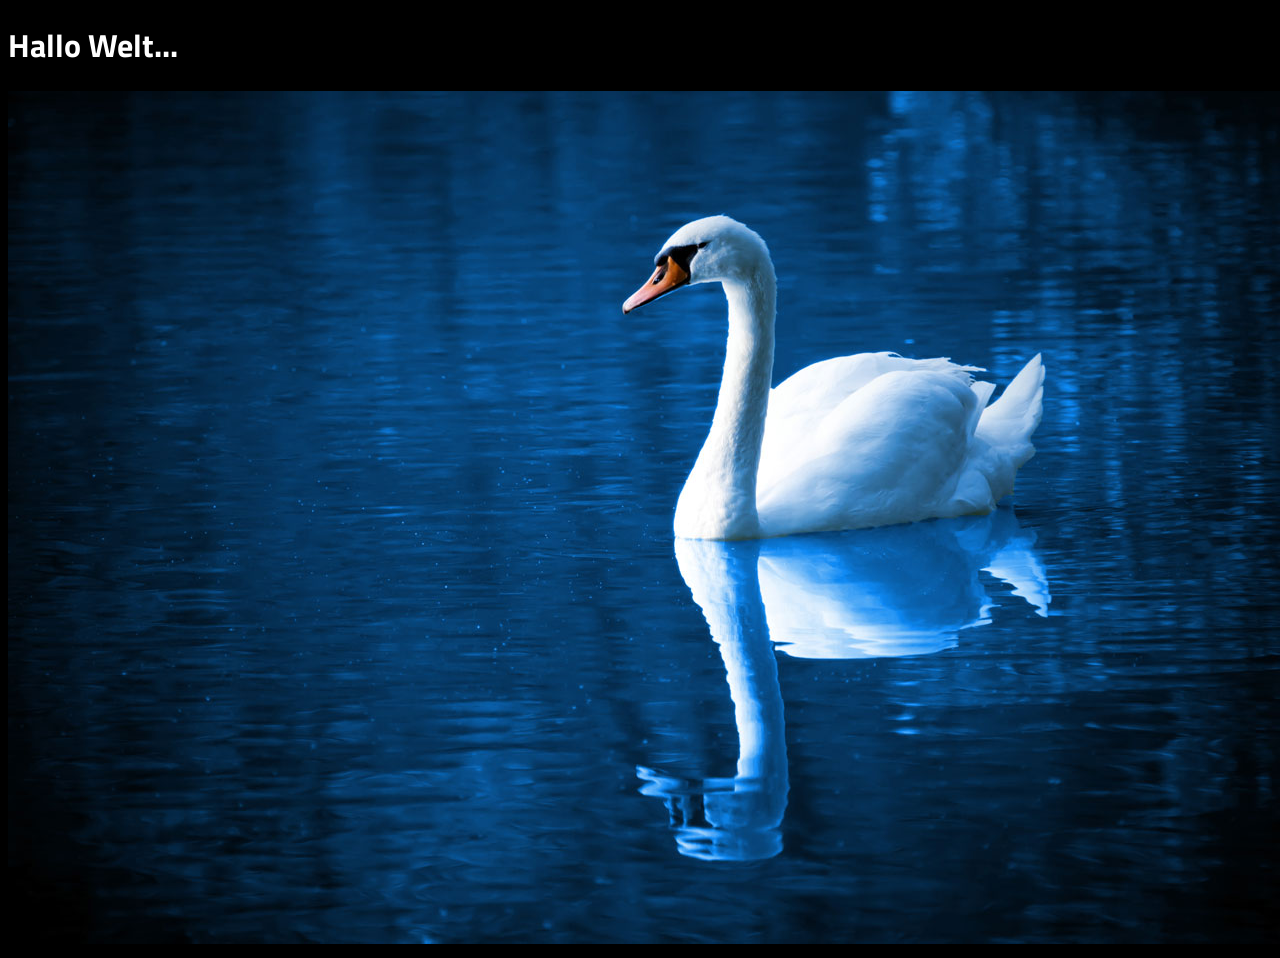
<file: 11 - Exkurs HTML/Teil 1/index.html>
<!DOCTYPE html>
<html lang="de">
  <head>
    <meta charset="utf-8" />
    <meta name="viewport" content="width=device-width, initial-scale=1.0" />
    <title>Crashkurs HTML</title>

    <link href="https://fonts.googleapis.com/css?family=Titillium+Web" rel="stylesheet">
    <link rel="stylesheet" href="index.css" />
  </head>
  <body>

    <h1>Hallo Welt...</h1>

    <!-- Bild: https://www.publicdomainpictures.net/en/view-image.php?image=7277&picture=swan-on-lake-->
    <img src="87-1276695547wStv.jpg" alt="Schwan" />
    
  </body>
</html>
</file>
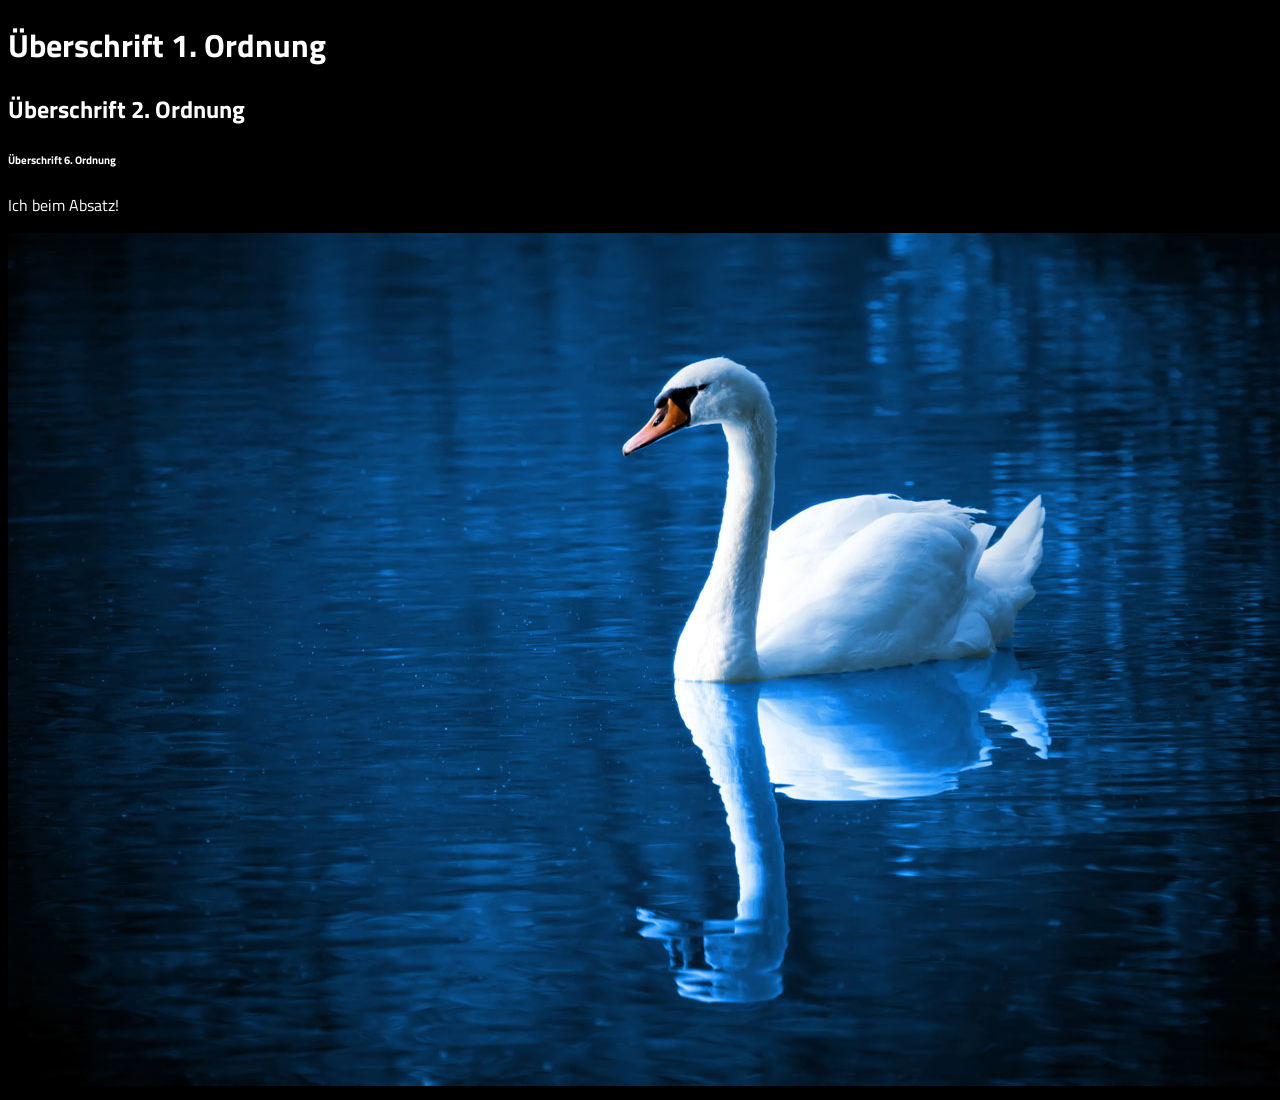
<file: 11 - Exkurs HTML/Teil 2/index.html>
<!DOCTYPE html>
<html lang="de">
  <head>
    <meta charset="utf-8" />
    <meta name="viewport" content="width=device-width, initial-scale=1.0" />
    <title>Crashkurs HTML</title>

    <link href="https://fonts.googleapis.com/css?family=Titillium+Web" rel="stylesheet">
    <link rel="stylesheet" href="index.css" />
  </head>
  <body>
    <h1>Überschrift 1. Ordnung</h1>
    <h2>Überschrift 2. Ordnung</h2>
    <h6>Überschrift 6. Ordnung</h6>

    <p>Ich beim Absatz!</p>

    <!--
    <address>Max Mustermann, ul. "Neofit Rilski" 43-39, 1000 Sofia</address>
    -->
    <!-- Bild: https://www.publicdomainpictures.net/en/view-image.php?image=7277&picture=swan-on-lake -->
    <img src="87-1276695547wStv.jpg" alt="Schwan" />
    
  </body>
</html>
</file>
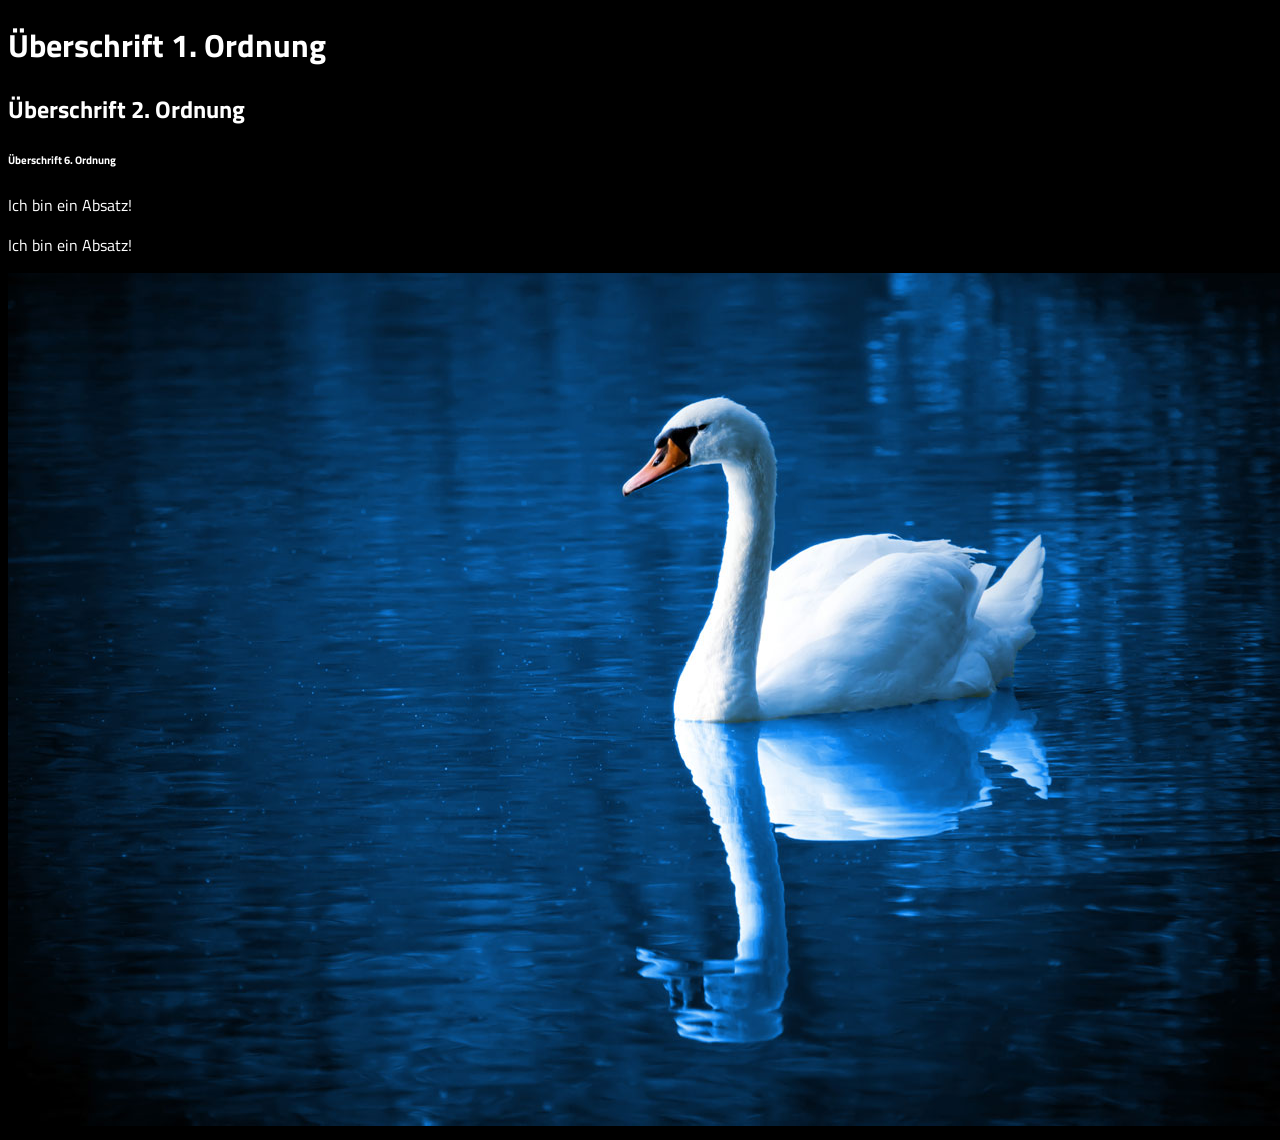
<file: 11 - Exkurs HTML/Teil 3/index.html>
<!DOCTYPE html>
<html lang="de">
  <head>
    <meta charset="utf-8" />
    <meta name="viewport" content="width=device-width, initial-scale=1.0" />
    <title>Crashkurs HTML</title>

    <link href="https://fonts.googleapis.com/css?family=Titillium+Web" rel="stylesheet">
    <link rel="stylesheet" href="index.css" />
  </head>
  <body>
    <h1>Überschrift 1. Ordnung</h1>
    <h2>Überschrift 2. Ordnung</h2>
    <h6>Überschrift 6. Ordnung</h6>

    <p>Ich bin ein Absatz!</p>
    <p>Ich bin ein Absatz!</p>

    <!--
    <address>Max Mustermann, ul. "Neofit Rilski" 43-39, 1000 Sofia</address>
    -->
    <!-- Bild: https://www.publicdomainpictures.net/en/view-image.php?image=7277&picture=swan-on-lake -->
    <img src="87-1276695547wStv.jpg" alt="Schwan" />
    
  </body>
</html>
</file>
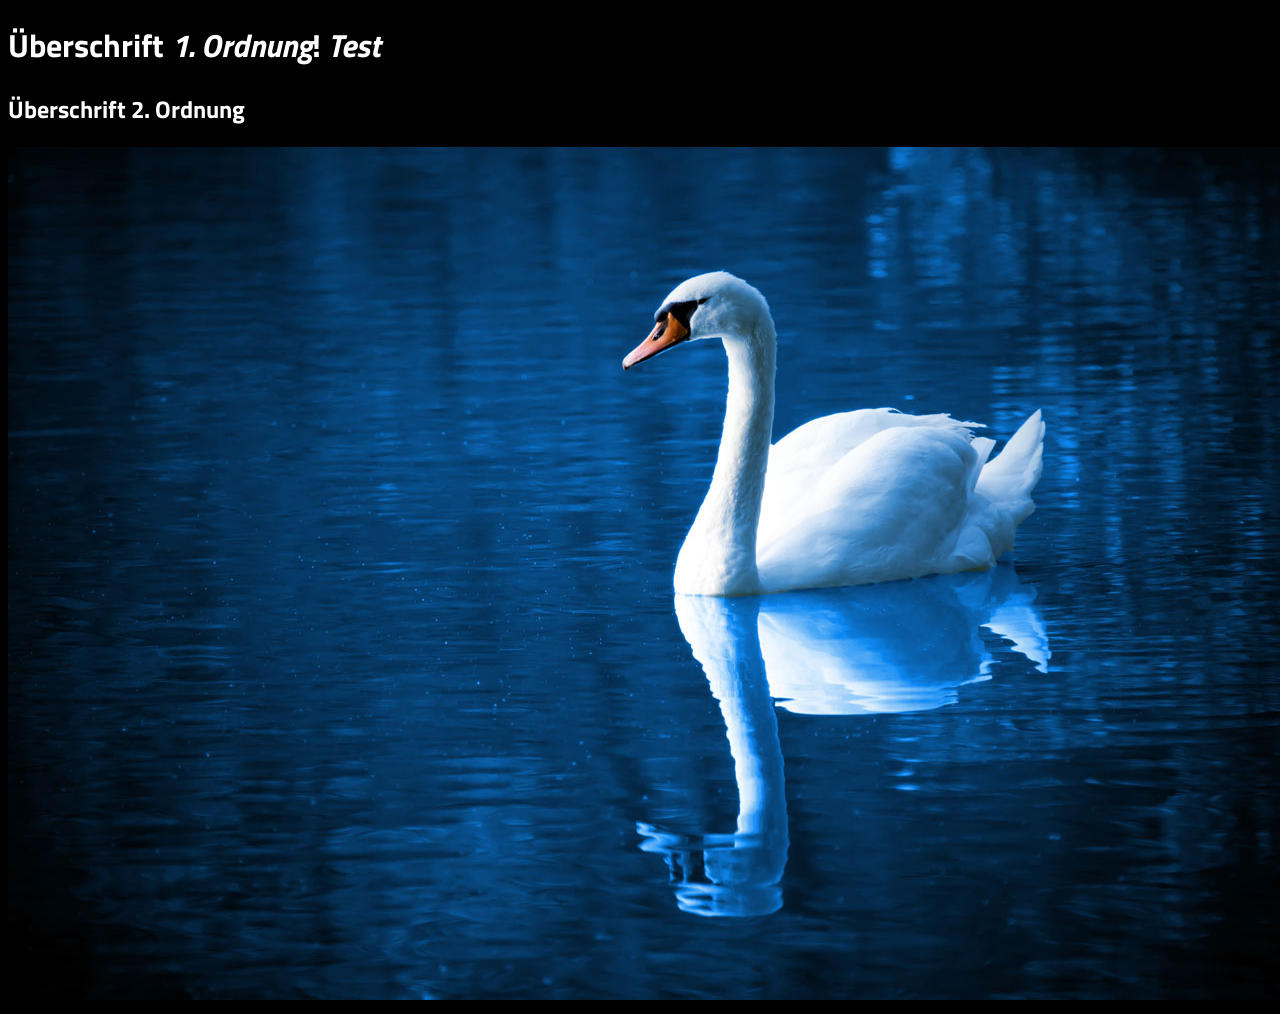
<file: 11 - Exkurs HTML/Teil 4/index.html>
<!DOCTYPE html>
<html lang="de">
  <head>
    <meta charset="utf-8" />
    <meta name="viewport" content="width=device-width, initial-scale=1.0" />
    <title>Crashkurs HTML</title>

    <link href="https://fonts.googleapis.com/css?family=Titillium+Web" rel="stylesheet">
    <link rel="stylesheet" href="index.css" />
  </head>
  <body>
    <h1>Überschrift <em>1. Ordnung</em>! <em>Test</em></h1>
    <h2>Überschrift 2. Ordnung</h2>
    <img src="87-1276695547wStv.jpg" alt="Schwan" />
  </body>
</html>
</file>
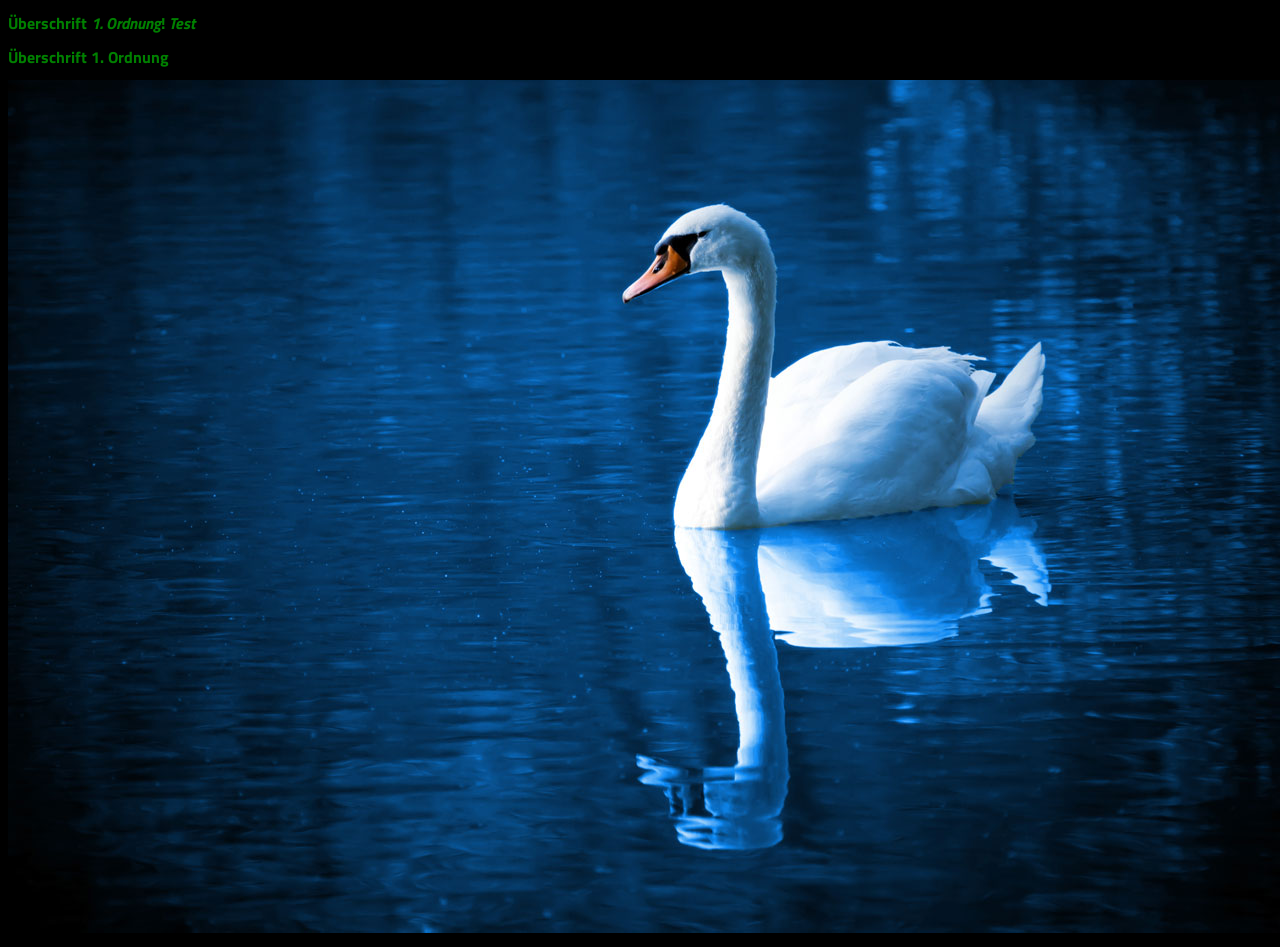
<file: 11 - Exkurs HTML/Teil 5/index.html>
<!DOCTYPE html>
<html lang="de">
  <head>
    <meta charset="utf-8" />
    <meta name="viewport" content="width=device-width, initial-scale=1.0" />
    <title>Crashkurs HTML</title>

    <link href="https://fonts.googleapis.com/css?family=Titillium+Web" rel="stylesheet">
    <link rel="stylesheet" href="index.css" />
  </head>
  <body>
    <h1>Überschrift <em>1. Ordnung</em>! <em>Test</em></h1>
    <h1>Überschrift 1. Ordnung</h1>
    <img src="87-1276695547wStv.jpg" alt="Schwan" />
  </body>
</html>
</file>
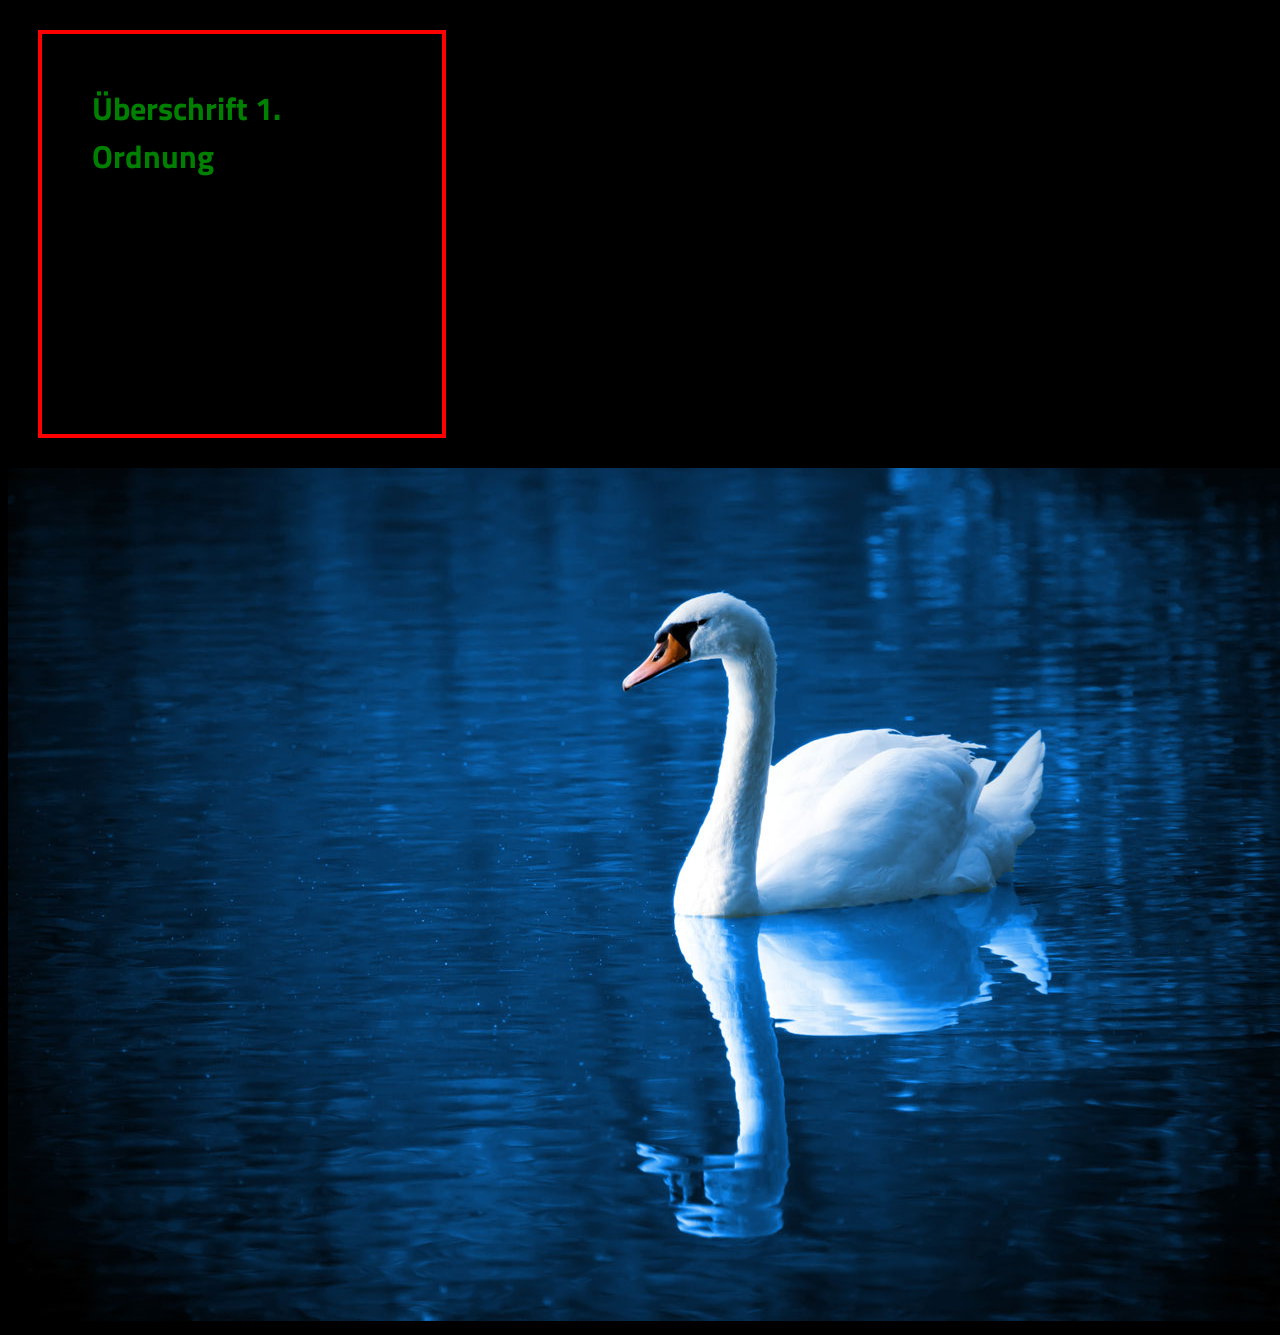
<file: 11 - Exkurs HTML/Teil 6/index.html>
<!DOCTYPE html>
<html lang="de">
  <head>
    <meta charset="utf-8" />
    <meta name="viewport" content="width=device-width, initial-scale=1.0" />
    <title>Crashkurs HTML</title>

    <link href="https://fonts.googleapis.com/css?family=Titillium+Web" rel="stylesheet">
    <link rel="stylesheet" href="index.css" />
  </head>
  <body>
    <h1>Überschrift 1. Ordnung</h1>
    <img src="87-1276695547wStv.jpg" alt="Schwan" />
  </body>
</html>
</file>
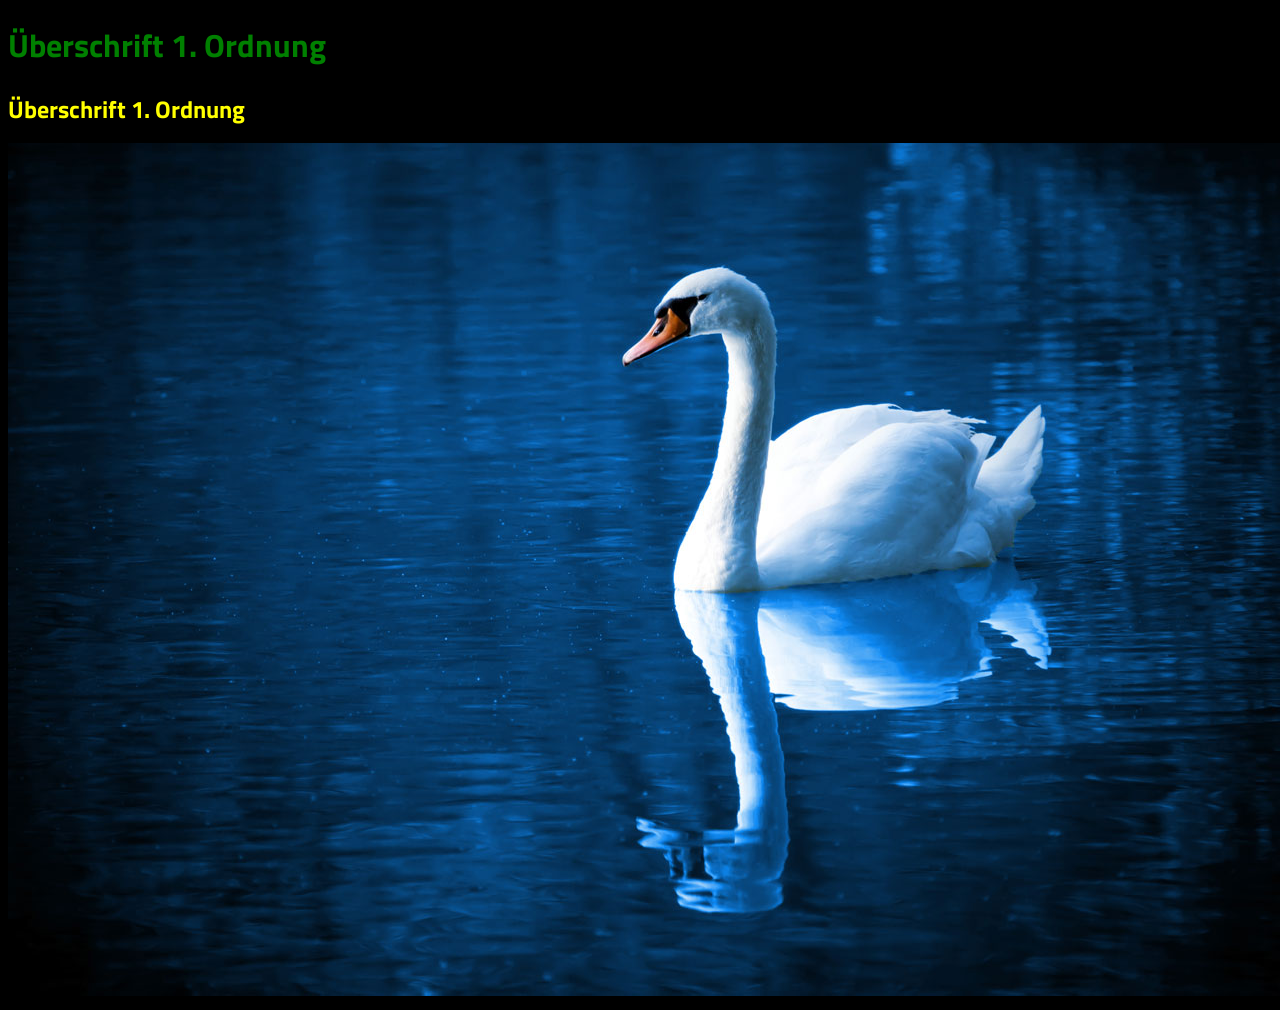
<file: 11 - Exkurs HTML/Teil 7/index.html>
<!DOCTYPE html>
<html lang="de">
  <head>
    <meta charset="utf-8" />
    <meta name="viewport" content="width=device-width, initial-scale=1.0" />
    <title>Crashkurs HTML</title>

    <link href="https://fonts.googleapis.com/css?family=Titillium+Web" rel="stylesheet">
    <link rel="stylesheet" href="index.css" />
  </head>
  <body>
    <h1 id="main-heading">Überschrift 1. Ordnung</h1>
    <h1 class="content-heading">Überschrift 1. Ordnung</h1>

    <img src="87-1276695547wStv.jpg" alt="Schwan" />
  </body>
</html>
</file>
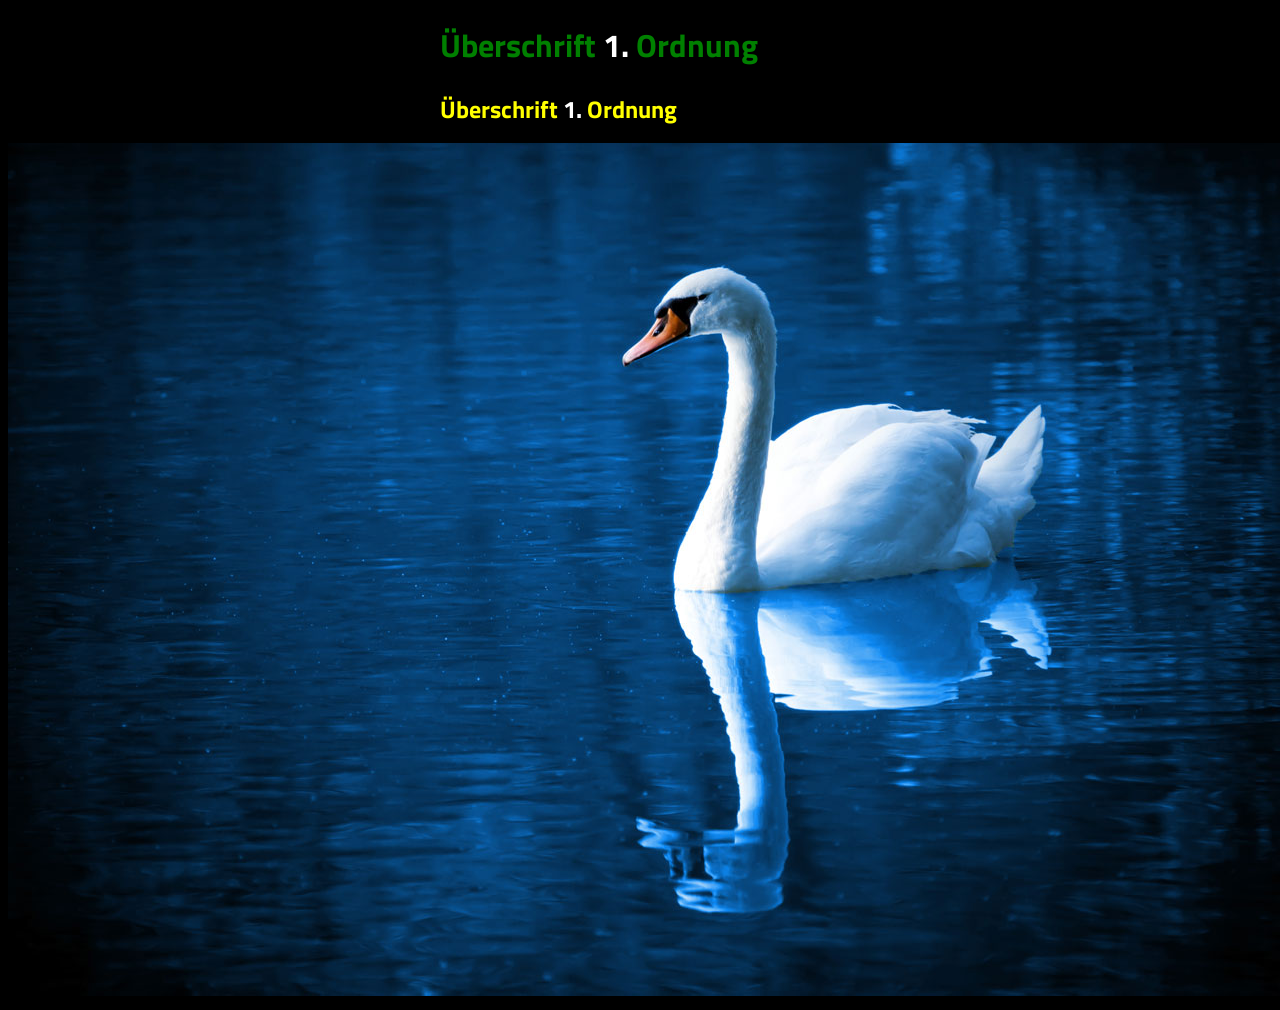
<file: 11 - Exkurs HTML/Teil 8/index.html>
<!DOCTYPE html>
<html lang="de">
  <head>
    <meta charset="utf-8" />
    <meta name="viewport" content="width=device-width, initial-scale=1.0" />
    <title>Crashkurs HTML</title>

    <link href="https://fonts.googleapis.com/css?family=Titillium+Web" rel="stylesheet">
    <link rel="stylesheet" href="index.css" />
  </head>
  <body>
    <div class="container">
      <h1 id="main-heading">Überschrift <span class="heading-number">1.</span> Ordnung</h1>
      <h1 class="content-heading">Überschrift <span class="heading-number">1.</span> Ordnung</h1>
    </div>

    <img src="87-1276695547wStv.jpg" alt="Schwan" />
  </body>
</html>
</file>
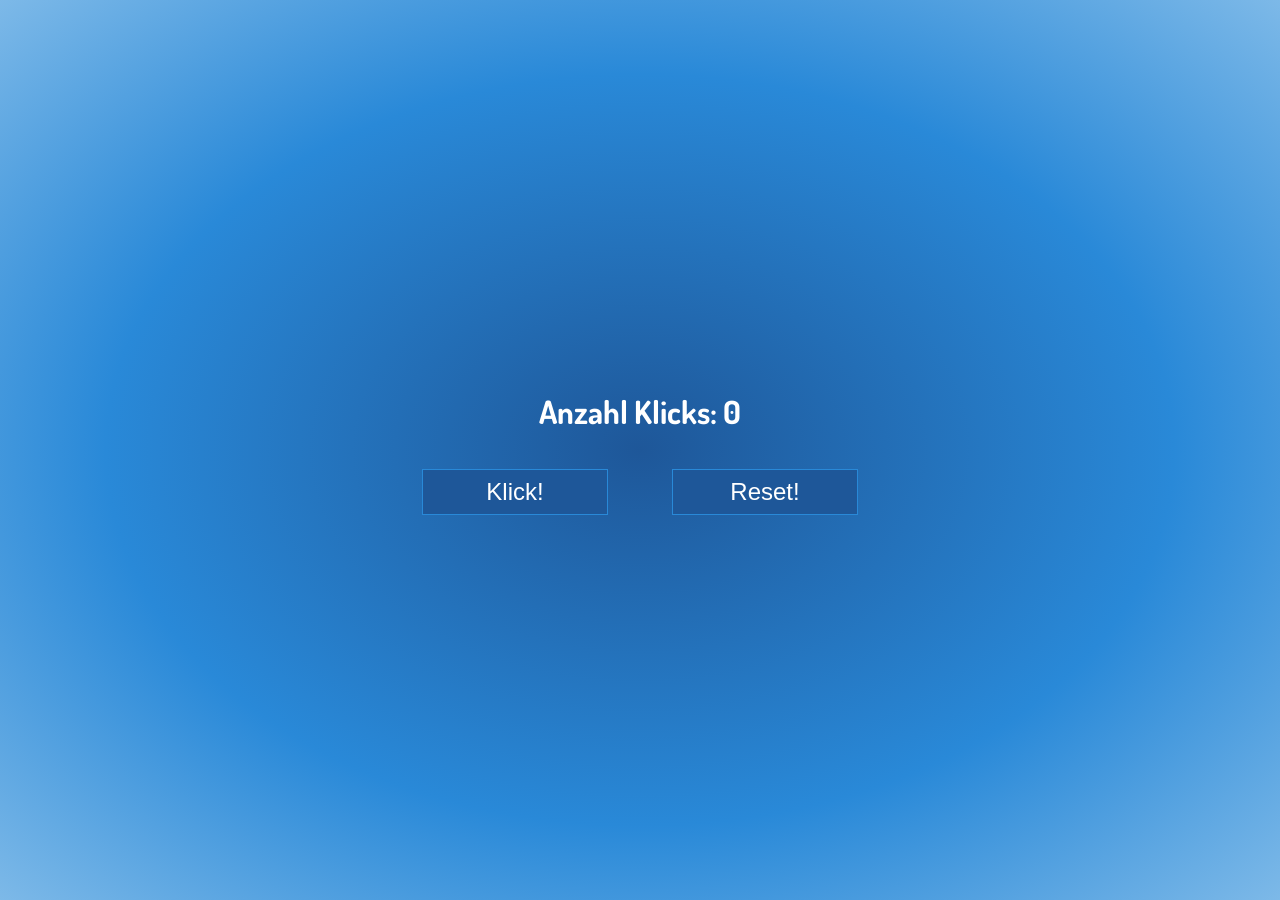
<file: 12 - JavaScript im Browser/Projekt - Teil 01/index.html>
<!DOCTYPE html>
<html lang="de">
  <head>
    <meta charset="utf-8" />
    <meta http-equiv="x-ua-compatible" content="IE=edge" />
    <meta name="viewport" content="width=device-width, initial-scale=1.0" />
    <title>Klickzähler</title>

    <link href="https://fonts.googleapis.com/css?family=Dosis:300,400,700,800" rel="stylesheet" />
    <link href="./styles.css" rel="stylesheet" type="text/css" />
  </head>
  <body>
    <!-- 
      Aufgabe: Entwickle einen Klickzähler mit JavaScript!

      Wichtig: Beachte, dass noch gar keine JavaScript-Datei angelegt ist.
      Du musst diese also anlegen und korrekt einbinden - in den <head> oder
      in den <body>-Bereich?
      
      Du darfst beliebig viele Elemente hinzufügen (z.B. <span>-Elemente),
      und du darfst den Elementen zusätzliche IDs vergeben.

      PS: Schaue dir auf jeden Fall die Musterlösung an. Es gibt hier verschiedene
      Lösungsansätze, die alle vollkommen korrekt sind. Einige stelle ich dir 
      davon in der Musterlösung vor.
    -->

    <div class="container">
      <h1 class="counter">Anzahl Klicks: <span id="anzahl_klicks">0</span></h1>
      <div class="button-container">
        <button id="klick" class="button">Klick!</button>
        <button id="reset" class="button">Reset!</button>
      </div>
    </div>
    <script type="text/javascript" src="js/main.js"></script>
  </body>
</html>
</file>
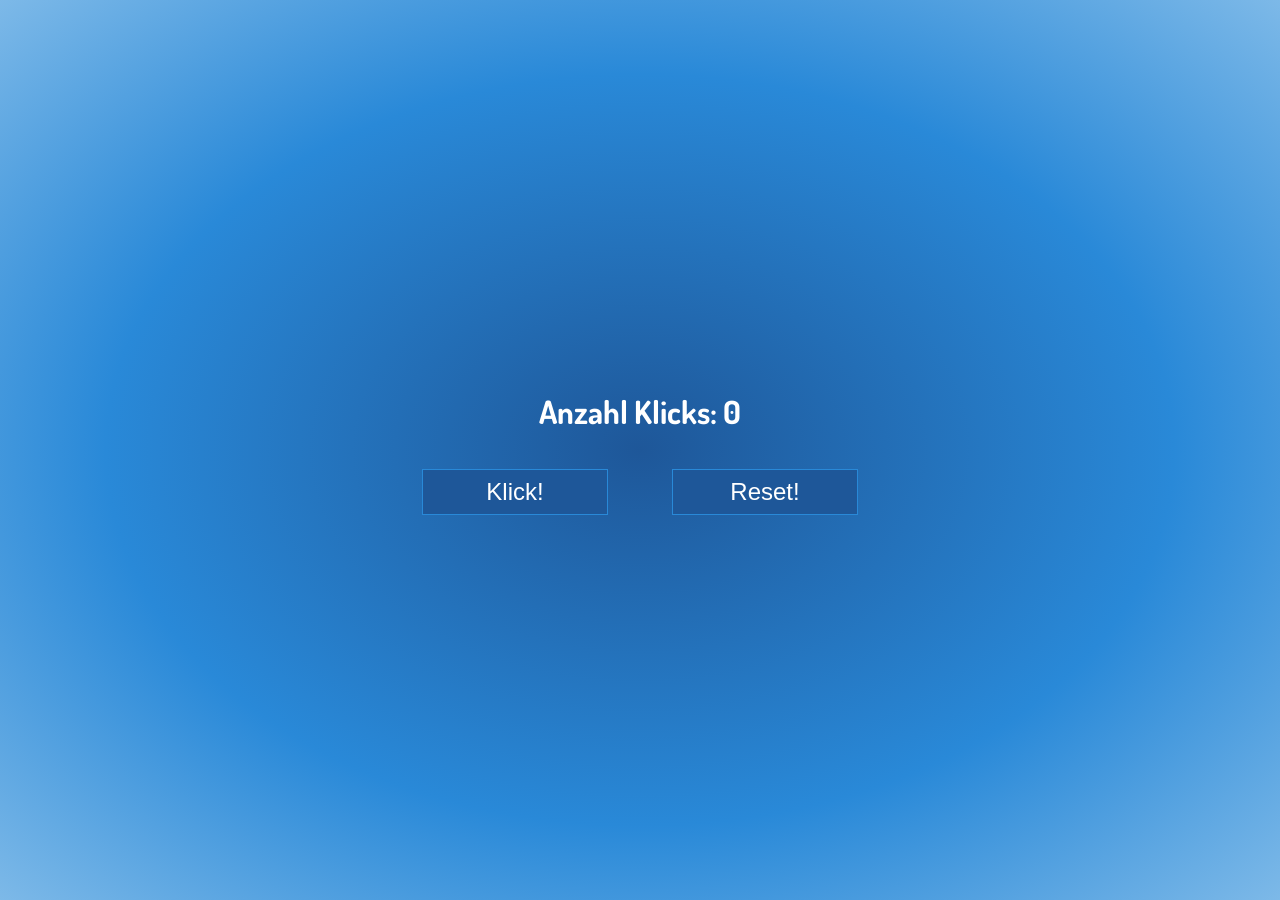
<file: 12 - JavaScript im Browser/Projekt - Teil 02/index.html>
<!DOCTYPE html>
<html lang="de">
  <head>
    <meta charset="utf-8" />
    <meta http-equiv="x-ua-compatible" content="IE=edge" />
    <meta name="viewport" content="width=device-width, initial-scale=1.0" />
    <title>Klickzähler</title>

    <link href="https://fonts.googleapis.com/css?family=Dosis:300,400,700,800" rel="stylesheet" />
    <link href="./styles.css" rel="stylesheet" type="text/css" />
  </head>
  <body>
    <!-- 
      Aufgabe: Entwickle einen Klickzähler mit JavaScript!

      Wichtig: Beachte, dass noch gar keine JavaScript-Datei angelegt ist.
      Du musst diese also anlegen und korrekt einbinden - in den <head> oder
      in den <body>-Bereich?
      
      Du darfst beliebig viele Elemente hinzufügen (z.B. <span>-Elemente),
      und du darfst den Elementen zusätzliche IDs vergeben.

      PS: Schaue dir auf jeden Fall die Musterlösung an. Es gibt hier verschiedene
      Lösungsansätze, die alle vollkommen korrekt sind. Einige stelle ich dir 
      davon in der Musterlösung vor.
    -->

    <div class="container">
      <h1 class="counter" id="counter-heading">
        Anzahl Klicks: <span id="counter-number">0</span>
      </h1>
      <div class="button-container">
        <button class="button" id="button-increment">Klick!</button>
        <button class="button" id="button-reset">Reset!</button>
      </div>
    </div>

    <script type="text/javascript" src="index.js"></script>

  </body>
</html>
</file>
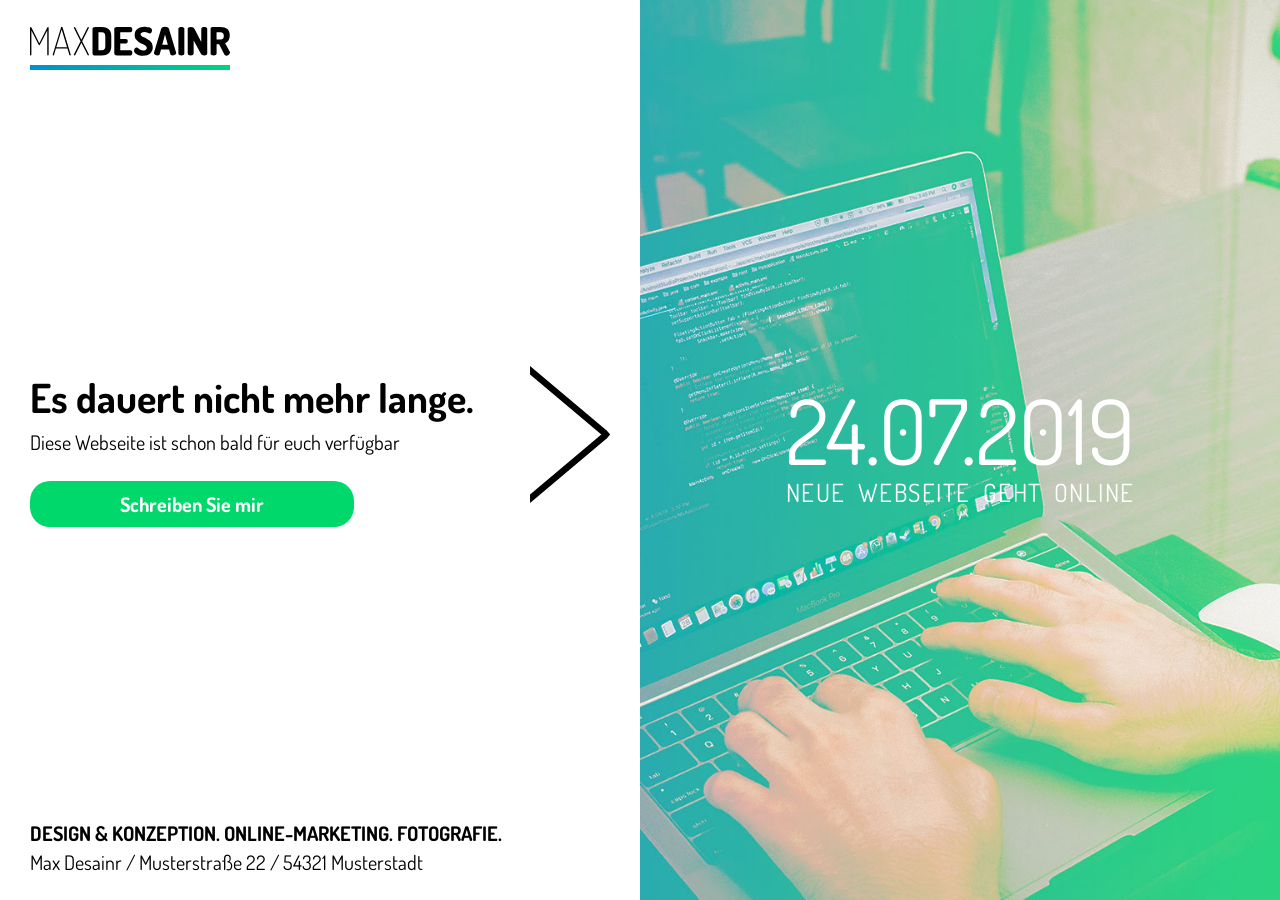
<file: 12 - JavaScript im Browser/Teil 01/index.html>
<!DOCTYPE html>
<html lang="de">
  <head>
    <meta charset="utf-8" />
    <meta http-equiv="x-ua-compatible" content="IE=edge" />
    <meta name="viewport" content="width=device-width, initial-scale=1.0" />
    <title>Baustellen-Seite</title>

    <link href="https://fonts.googleapis.com/css?family=Dosis:300,400,700,800" rel="stylesheet" />
    <link href="./styles.css" rel="stylesheet" type="text/css" />
  </head>
  <body>
    <div class="page">
      <main class="main-content">
        <div class="logo-container">
          <img src="img/logo.svg" alt="MAX DESAINR" class="logo" />
        </div>
        
        <div class="main-text">
          <h1>Es dauert nicht mehr lange.</h1>
          <p>Diese Webseite ist schon bald für euch verfügbar</p>
          <a href="mailto:max.desainr@maxdesainer.de?Subject=Das%20ist%20eine%20Kontaktanfrage" class="button">Schreiben Sie mir</a>
        </div>
        
        <div>
          <h3>Design & Konzeption. Online-Marketing. Fotografie.</h3>
          <address class="address">Max Desainr / Musterstraße 22 / 54321 Musterstadt</address>
        </div>
      </main>
      <section class="countdown-container">
        <div class="countdown">
          <date class="date">24.07.2019</date>
          <div class="date-description">Neue Webseite geht online</div>
        </div>    
      </section>
    </div>
  </body>
</html>
</file>
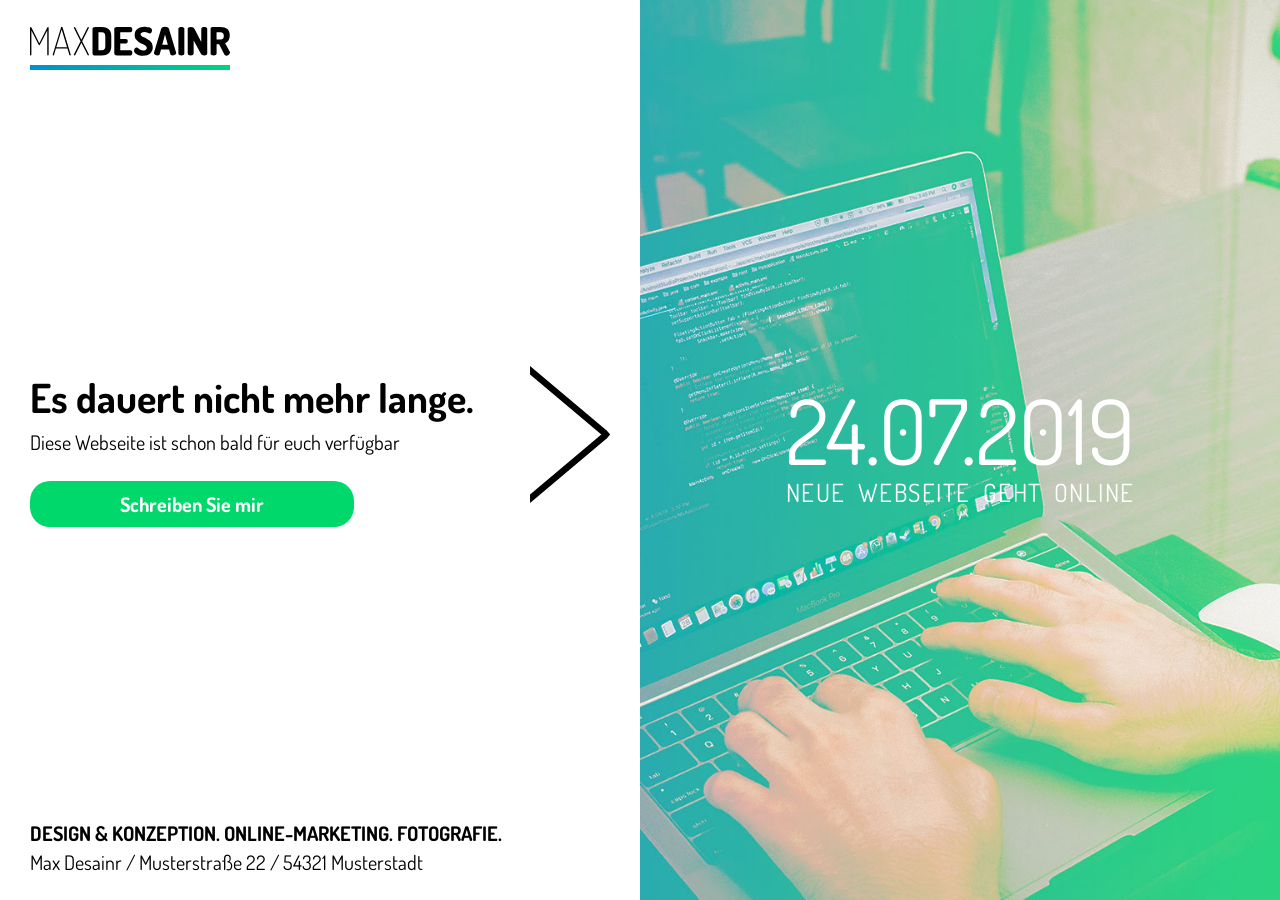
<file: 12 - JavaScript im Browser/Teil 03/index.html>
<!DOCTYPE html>
<html lang="de">
  <head>
    <meta charset="utf-8" />
    <meta http-equiv="x-ua-compatible" content="IE=edge" />
    <meta name="viewport" content="width=device-width, initial-scale=1.0" />
    <title>Baustellen-Seite</title>

    <link href="https://fonts.googleapis.com/css?family=Dosis:300,400,700,800" rel="stylesheet" />
    <link href="./styles.css" rel="stylesheet" type="text/css" />

    <script type="text/javascript" src="js/js-head.js"></script>
  </head>
  <body>
    <div class="page">
      <main class="main-content">
        <div class="logo-container">
          <img src="img/logo.svg" alt="MAX DESAINR" class="logo" />
        </div>
        
        <div class="main-text">
          <h1>Es dauert nicht mehr lange.</h1>
          <p>Diese Webseite ist schon bald für euch verfügbar</p>
          <a href="mailto:max.desainr@maxdesainer.de?Subject=Das%20ist%20eine%20Kontaktanfrage" class="button">Schreiben Sie mir</a>
        </div>
        
        <div>
          <h3>Design & Konzeption. Online-Marketing. Fotografie.</h3>
          <address class="address">Max Desainr / Musterstraße 22 / 54321 Musterstadt</address>
        </div>
      </main>
      <section class="countdown-container">
        <div class="countdown">
          <date class="date">24.07.2019</date>
          <div class="date-description">Neue Webseite geht online</div>
        </div>    
      </section>
    </div>

    <script type="text/javascript" src="js/js-body.js"></script>
  </body>
</html>
</file>
<file: 11 - Exkurs HTML/Teil 1/index.css>
body {
  background-color: rgb(0, 0, 0);
  color: white;
  font-family: 'Titillium Web', sans-serif;
}
</file>
<file: 11 - Exkurs HTML/Teil 2/index.css>
body {
  background-color: rgb(0, 0, 0);
  color: white;
  font-family: 'Titillium Web', sans-serif;
}
</file>
<file: 11 - Exkurs HTML/Teil 3/index.css>
body {
  background-color: rgb(0, 0, 0);
  color: white;
  font-family: 'Titillium Web', sans-serif;
}
</file>
<file: 11 - Exkurs HTML/Teil 4/index.css>
body {
  background-color: rgb(0, 0, 0);
  color: white;
  font-family: 'Titillium Web', sans-serif;
}
</file>
<file: 11 - Exkurs HTML/Teil 5/index.css>
body {
  background-color: rgb(0, 0, 0);
  color: white;
  font-family: 'Titillium Web', sans-serif;
}

h1 {
  color: green;
  font-size: 1rem;
}
</file>
<file: 11 - Exkurs HTML/Teil 6/index.css>
body {
  background-color: rgb(0, 0, 0);
  color: white;
  font-family: 'Titillium Web', sans-serif;
}

h1 {
  color: green;
  font-size: 2rem;

  border: 4px solid red;
  margin: 30px;
  padding: 50px;

  width: 300px;
  height: 300px;
}
</file>
<file: 11 - Exkurs HTML/Teil 7/index.css>
body {
  background-color: rgb(0, 0, 0);
  color: white;
  font-family: 'Titillium Web', sans-serif;
}

#main-heading {
  color: green;
  font-size: 2rem;
  /* 
  border: 4px solid red;
  margin: 30px;
  padding: 50px;

  width: 300px;
  height: 300px;
  */
}

.content-heading {
  color: yellow;
  font-size: 1.5rem;
}
</file>
<file: 11 - Exkurs HTML/Teil 8/index.css>
body {
  background-color: rgb(0, 0, 0);
  color: white;
  font-family: 'Titillium Web', sans-serif;
}

.container {
  width: 400px;
  margin-top: 0px;
  margin-left: auto;
  margin-bottom: 0px;
  margin-right: auto;
}

#main-heading {
  color: green;
  font-size: 2rem;
  /* 
  border: 4px solid red;
  margin: 30px;
  padding: 50px;

  width: 300px;
  height: 300px;
  */
}

.content-heading {
  color: yellow;
  font-size: 1.5rem;
}

.heading-number {
  color: white;
}
</file>
<file: 12 - JavaScript im Browser/Projekt - Teil 01/styles.css>
html {
  height: 100%;
  font-size: 1rem;
}

body {
  font-size: 1rem;
  font-family: 'Dosis', sans-serif;
  height: 100%;
  margin: 0px;
  text-align: center;

  background: radial-gradient(ellipse at center, #1e5799 0%,#2989d8 59%,#7db9e8 100%);
}

.container {
  width: 500px;
  margin: 0px auto;
  display: flex;
  flex-direction: column;
  justify-content: center;
  height: 100%;
}

.counter {
  color: white;
}

.button-container {
  display: flex;
  flex-direction: row;
  justify-content: space-around;
}

.button-container .button {
  flex: 1 0 0px;
  display: block;
  background-color: #1e5799;
  color: white;
  font-size: 1.5rem;
  border: 1px solid #2989d8;
  margin: 1rem 2rem;
  padding: 0.5rem 1rem;
  cursor: pointer;
  transition: background-color linear 0.1s, border linear 0.1s;
}

.button-container .button:hover {
  background-color: #2989d8;
  border: 1px solid #1e5799;
}
</file>
<file: 12 - JavaScript im Browser/Projekt - Teil 02/styles.css>
html {
  height: 100%;
  font-size: 1rem;
}

body {
  font-size: 1rem;
  font-family: 'Dosis', sans-serif;
  height: 100%;
  margin: 0px;
  text-align: center;

  background: radial-gradient(ellipse at center, #1e5799 0%,#2989d8 59%,#7db9e8 100%);
}

.container {
  width: 500px;
  margin: 0px auto;
  display: flex;
  flex-direction: column;
  justify-content: center;
  height: 100%;
}

.counter {
  color: white;
}

.button-container {
  display: flex;
  flex-direction: row;
  justify-content: space-around;
}

.button-container .button {
  flex: 1 0 0px;
  display: block;
  background-color: #1e5799;
  color: white;
  font-size: 1.5rem;
  border: 1px solid #2989d8;
  margin: 1rem 2rem;
  padding: 0.5rem 1rem;
  cursor: pointer;
  transition: background-color linear 0.1s, border linear 0.1s;
}

.button-container .button:hover {
  background-color: #2989d8;
  border: 1px solid #1e5799;
}
</file>
<file: 12 - JavaScript im Browser/Teil 01/styles.css>
html {
  height: 100%;
  font-size: 1rem;
}

body {
  font-size: 1rem;
  font-family: 'Dosis', sans-serif;
  height: 100%;
  margin: 0px;
  text-align: center;

  background-image: url("img/one-page-construction_rechtes-bild.jpg");
  background-size: cover;
  background-position: 50% 50%;
}

.logo-container {
  padding-top: 40px;
  margin-left: auto;
  margin-right: auto;
  width: 15.5rem;
}

.logo {
  width: 100%;
}

.logo-container::after {
  content: "";
  display: block;
  width: 100%;
  height: 8px;
  background-color: #f0f0f0;
  margin-top: 4px;
}

.main-content {
  text-align: center;
  font-size: 1rem;
}

.main-content h1 {
  margin-bottom: 0px;
  margin-top: 35px;
}

.main-content p {
  margin-top: 7px;
}

.button {
  display: inline-block;
  margin-top: 6px;
  text-decoration: none;
  color: white;
  background-color: #00d86b;
  padding: 0.5rem 4.5rem;
  font-weight: bold;
  border-radius: 20px;
  margin-bottom: 6px;
}

.button:hover {
  background-color: #00b95d;
}

.main-content h3 {
  margin-top: 20px;
  text-transform: uppercase;
  font-size: 1rem;
  margin-bottom: 3px;
}

.address {
  font-size: 1rem;
  font-style: normal;
}

.countdown {
  display: inline-block;
  color: white;
  text-align: justify;
  text-align-last: justify;
}

.countdown .date {
  display: block;
  font-size: 4.5rem;
  margin-bottom: -10px;
  margin-top: 10px;
}

.countdown .date-description {
  font-size: 1.25rem;
  text-transform: uppercase;
  letter-spacing: 1.5px;
}

@media (min-width: 750px) {
  body {
    background-image: none;
  }

  .page {
    display: flex;
    height: 100%;
  }

  .logo-container {
    padding-top: 1.25rem;
    margin-left: 0px;
    margin-right: 0px;
    width: 10rem;
  }

  .logo-container::after {
    background-color: transparent;
    background: linear-gradient(to right, #008fd1, #00d57d);
    height: 5px;
  }

  .main-content,
  .countdown-container {
    padding-left: 1.5rem;
    padding-right: 1.5rem;
  }

  .main-content {
    flex: 1 0 0px;
    text-align: left;

    display: flex;
    flex-direction: column;
    justify-content: space-between;
  }

  .countdown-container {
    flex: 1 0 0px;

    background-image: url("img/one-page-construction_rechtes-bild.jpg");
    background-size: cover;
    background-position: 50% 50%;

    display: flex;
    flex-direction: column;
    justify-content: center;
    align-items: center;
  }

  .countdown .date {
    margin-top: 0px;
  } 

  .countdown {
    margin-bottom: 1rem;
  }

  .address {
    padding-bottom: 1.25rem;
  }
}

@media (min-width: 1000px) {
  .main-text {
    background-image: url("img/icons-round-arrow-right-new.svg");
    background-repeat: no-repeat;
    background-position: 100% 50%;
    background-size: auto 70%; 
    padding-right: 5rem;
  }
} 

@media (min-width: 1250px) {
  html {
    font-size: 1.25rem;
  }
}

@media (min-width: 1500px) {
  html {
    font-size: 1.5rem;
  }
}

@media (min-width: 1750px) {
  html {
    font-size: 1.75rem;
  }
}

/** CSS-Hack: IE11+ only */
_:-ms-fullscreen, :root .main-text {
  background-image: none;
}
</file>
<file: 12 - JavaScript im Browser/Teil 03/styles.css>
html {
  height: 100%;
  font-size: 1rem;
}

body {
  font-size: 1rem;
  font-family: 'Dosis', sans-serif;
  height: 100%;
  margin: 0px;
  text-align: center;

  background-image: url("img/one-page-construction_rechtes-bild.jpg");
  background-size: cover;
  background-position: 50% 50%;
}

.logo-container {
  padding-top: 40px;
  margin-left: auto;
  margin-right: auto;
  width: 15.5rem;
}

.logo {
  width: 100%;
}

.logo-container::after {
  content: "";
  display: block;
  width: 100%;
  height: 8px;
  background-color: #f0f0f0;
  margin-top: 4px;
}

.main-content {
  text-align: center;
  font-size: 1rem;
}

.main-content h1 {
  margin-bottom: 0px;
  margin-top: 35px;
}

.main-content p {
  margin-top: 7px;
}

.button {
  display: inline-block;
  margin-top: 6px;
  text-decoration: none;
  color: white;
  background-color: #00d86b;
  padding: 0.5rem 4.5rem;
  font-weight: bold;
  border-radius: 20px;
  margin-bottom: 6px;
}

.button:hover {
  background-color: #00b95d;
}

.main-content h3 {
  margin-top: 20px;
  text-transform: uppercase;
  font-size: 1rem;
  margin-bottom: 3px;
}

.address {
  font-size: 1rem;
  font-style: normal;
}

.countdown {
  display: inline-block;
  color: white;
  text-align: justify;
  text-align-last: justify;
}

.countdown .date {
  display: block;
  font-size: 4.5rem;
  margin-bottom: -10px;
  margin-top: 10px;
}

.countdown .date-description {
  font-size: 1.25rem;
  text-transform: uppercase;
  letter-spacing: 1.5px;
}

@media (min-width: 750px) {
  body {
    background-image: none;
  }

  .page {
    display: flex;
    height: 100%;
  }

  .logo-container {
    padding-top: 1.25rem;
    margin-left: 0px;
    margin-right: 0px;
    width: 10rem;
  }

  .logo-container::after {
    background-color: transparent;
    background: linear-gradient(to right, #008fd1, #00d57d);
    height: 5px;
  }

  .main-content,
  .countdown-container {
    padding-left: 1.5rem;
    padding-right: 1.5rem;
  }

  .main-content {
    flex: 1 0 0px;
    text-align: left;

    display: flex;
    flex-direction: column;
    justify-content: space-between;
  }

  .countdown-container {
    flex: 1 0 0px;

    background-image: url("img/one-page-construction_rechtes-bild.jpg");
    background-size: cover;
    background-position: 50% 50%;

    display: flex;
    flex-direction: column;
    justify-content: center;
    align-items: center;
  }

  .countdown .date {
    margin-top: 0px;
  } 

  .countdown {
    margin-bottom: 1rem;
  }

  .address {
    padding-bottom: 1.25rem;
  }
}

@media (min-width: 1000px) {
  .main-text {
    background-image: url("img/icons-round-arrow-right-new.svg");
    background-repeat: no-repeat;
    background-position: 100% 50%;
    background-size: auto 70%; 
    padding-right: 5rem;
  }
} 

@media (min-width: 1250px) {
  html {
    font-size: 1.25rem;
  }
}

@media (min-width: 1500px) {
  html {
    font-size: 1.5rem;
  }
}

@media (min-width: 1750px) {
  html {
    font-size: 1.75rem;
  }
}

/** CSS-Hack: IE11+ only */
_:-ms-fullscreen, :root .main-text {
  background-image: none;
}
</file>
